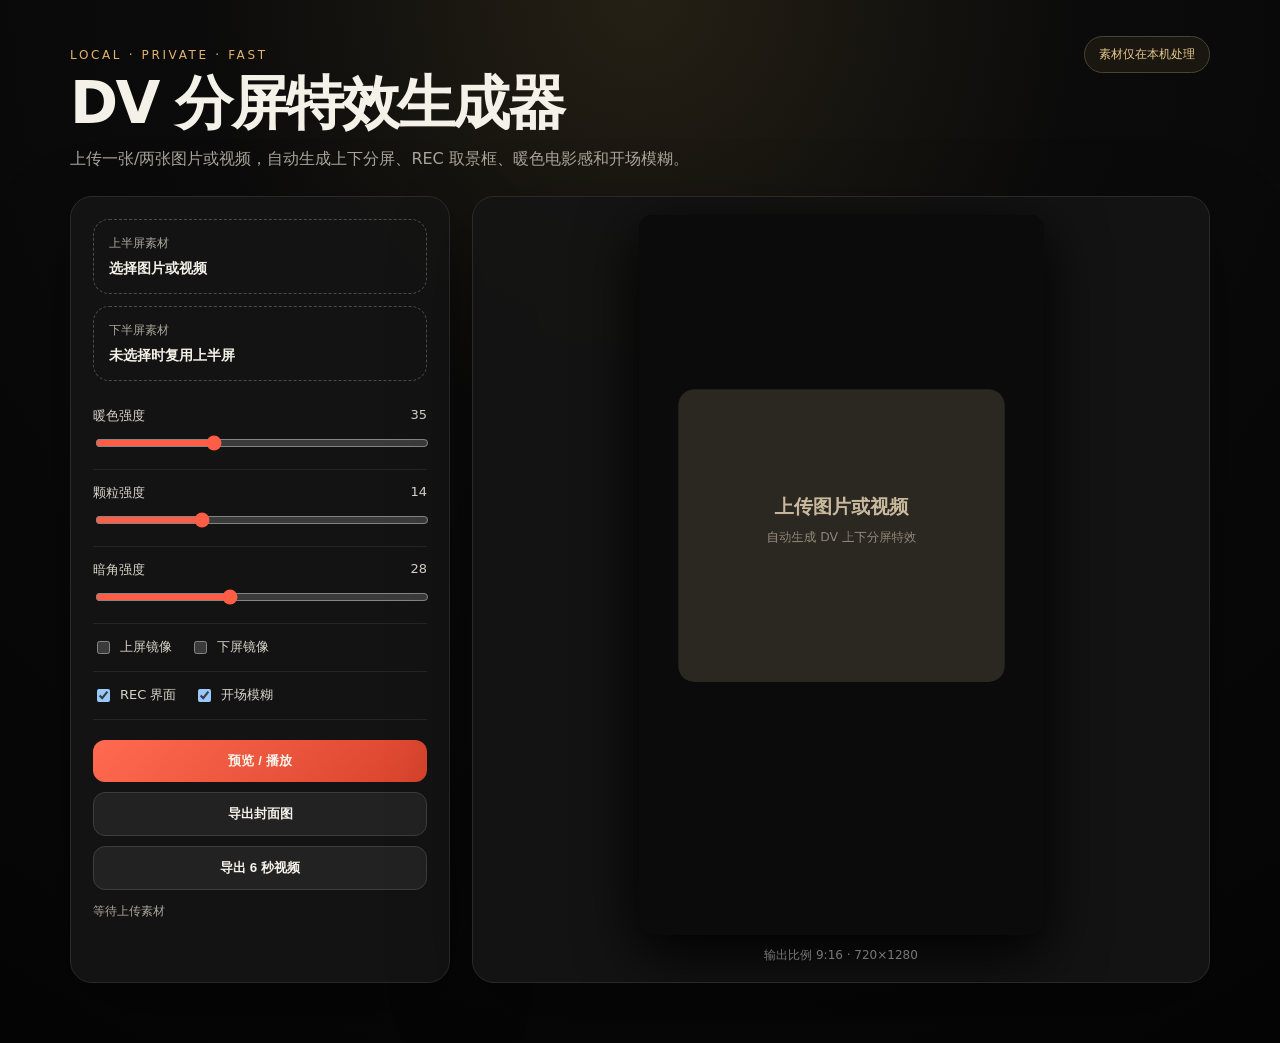
<file: index.html>
<!doctype html>
<html lang="zh-CN">
<head>
  <meta charset="UTF-8" />
  <meta name="viewport" content="width=device-width,initial-scale=1,viewport-fit=cover" />
  <meta name="theme-color" content="#101010" />
  <title>DV 分屏特效生成器</title>
  <link rel="stylesheet" href="style.css" />
</head>
<body>
  <main class="app">
    <header>
      <div>
        <p class="eyebrow">LOCAL · PRIVATE · FAST</p>
        <h1>DV 分屏特效生成器</h1>
        <p class="sub">上传一张/两张图片或视频，自动生成上下分屏、REC 取景框、暖色电影感和开场模糊。</p>
      </div>
      <span class="badge">素材仅在本机处理</span>
    </header>

    <section class="grid">
      <aside class="panel controls">
        <label class="upload">
          <span>上半屏素材</span>
          <input id="topInput" type="file" accept="image/*,video/*" />
          <b id="topName">选择图片或视频</b>
        </label>
        <label class="upload">
          <span>下半屏素材</span>
          <input id="bottomInput" type="file" accept="image/*,video/*" />
          <b id="bottomName">未选择时复用上半屏</b>
        </label>

        <div class="control-row">
          <label>暖色强度 <output id="warmOut">35</output></label>
          <input id="warm" type="range" min="0" max="100" value="35" />
        </div>
        <div class="control-row">
          <label>颗粒强度 <output id="grainOut">14</output></label>
          <input id="grain" type="range" min="0" max="45" value="14" />
        </div>
        <div class="control-row">
          <label>暗角强度 <output id="vignetteOut">28</output></label>
          <input id="vignette" type="range" min="0" max="70" value="28" />
        </div>
        <div class="control-row inline">
          <label><input id="mirrorTop" type="checkbox" /> 上屏镜像</label>
          <label><input id="mirrorBottom" type="checkbox" /> 下屏镜像</label>
        </div>
        <div class="control-row inline">
          <label><input id="recOverlay" type="checkbox" checked /> REC 界面</label>
          <label><input id="introBlur" type="checkbox" checked /> 开场模糊</label>
        </div>

        <div class="actions">
          <button id="playBtn" class="primary">预览 / 播放</button>
          <button id="imageBtn">导出封面图</button>
          <button id="recordBtn">导出 6 秒视频</button>
        </div>
        <p id="status" class="status">等待上传素材</p>
      </aside>

      <section class="panel stage-wrap">
        <canvas id="canvas" width="720" height="1280"></canvas>
        <div class="hint">输出比例 9:16 · 720×1280</div>
      </section>
    </section>
  </main>
  <script src="app.js"></script>
</body>
</html>
</file>
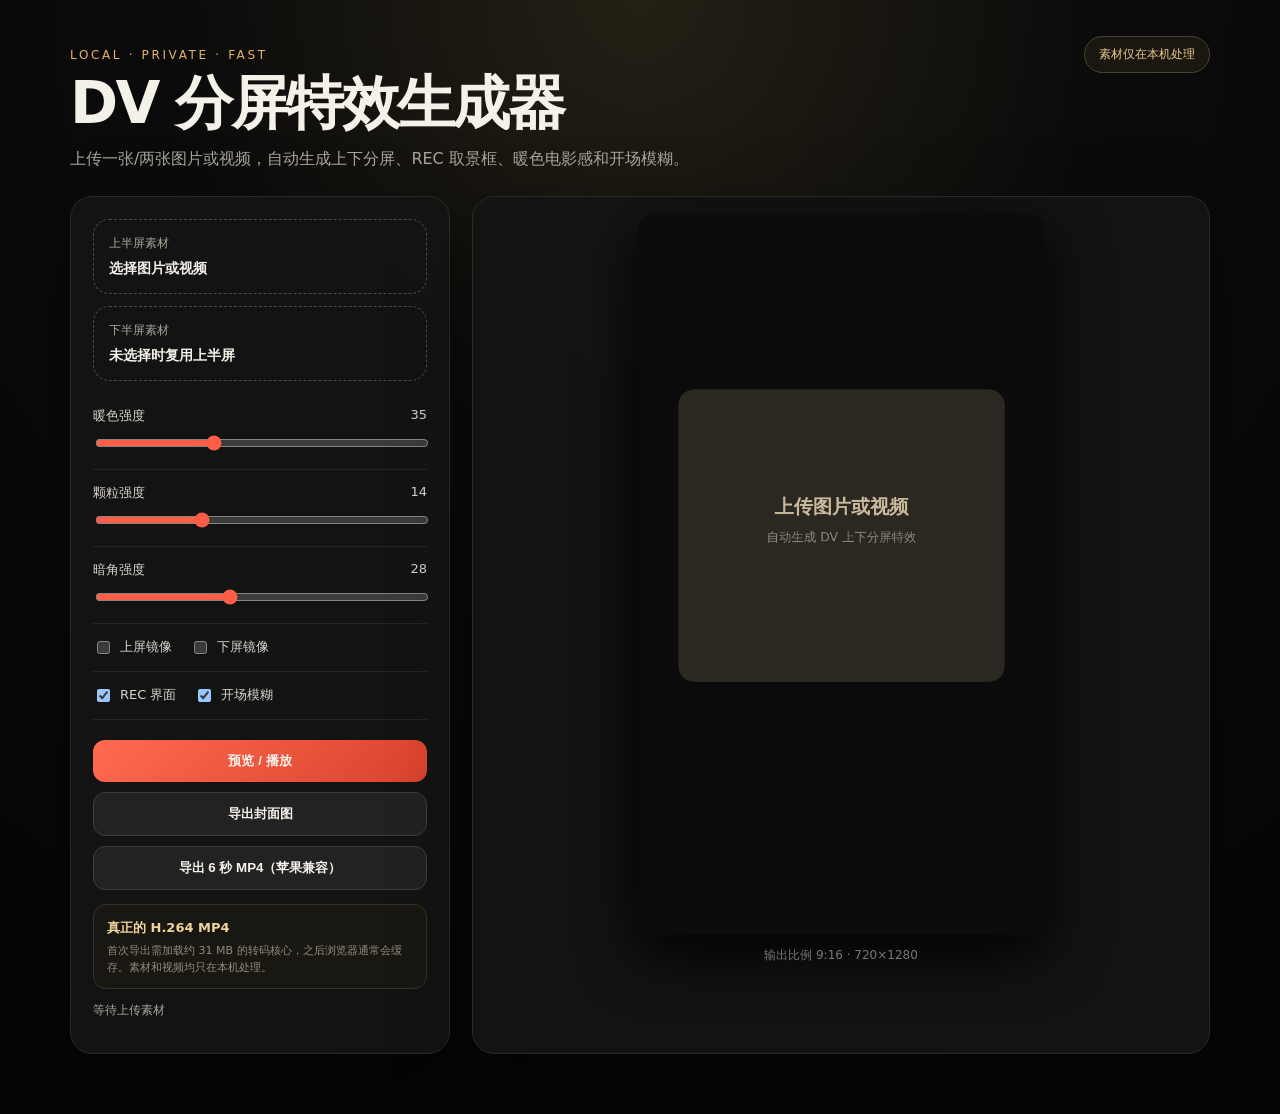
<file: dv-split-effect/index.html>
<!doctype html>
<html lang="zh-CN">
<head>
  <meta charset="UTF-8" />
  <meta name="viewport" content="width=device-width,initial-scale=1,viewport-fit=cover" />
  <meta name="theme-color" content="#101010" />
  <title>DV 分屏特效生成器</title>
  <link rel="stylesheet" href="style.css" />
</head>
<body>
  <main class="app">
    <header>
      <div>
        <p class="eyebrow">LOCAL · PRIVATE · FAST</p>
        <h1>DV 分屏特效生成器</h1>
        <p class="sub">上传一张/两张图片或视频，自动生成上下分屏、REC 取景框、暖色电影感和开场模糊。</p>
      </div>
      <span class="badge">素材仅在本机处理</span>
    </header>

    <section class="grid">
      <aside class="panel controls">
        <label class="upload">
          <span>上半屏素材</span>
          <input id="topInput" type="file" accept="image/*,video/*" />
          <b id="topName">选择图片或视频</b>
        </label>
        <label class="upload">
          <span>下半屏素材</span>
          <input id="bottomInput" type="file" accept="image/*,video/*" />
          <b id="bottomName">未选择时复用上半屏</b>
        </label>

        <div class="control-row">
          <label>暖色强度 <output id="warmOut">35</output></label>
          <input id="warm" type="range" min="0" max="100" value="35" />
        </div>
        <div class="control-row">
          <label>颗粒强度 <output id="grainOut">14</output></label>
          <input id="grain" type="range" min="0" max="45" value="14" />
        </div>
        <div class="control-row">
          <label>暗角强度 <output id="vignetteOut">28</output></label>
          <input id="vignette" type="range" min="0" max="70" value="28" />
        </div>
        <div class="control-row inline">
          <label><input id="mirrorTop" type="checkbox" /> 上屏镜像</label>
          <label><input id="mirrorBottom" type="checkbox" /> 下屏镜像</label>
        </div>
        <div class="control-row inline">
          <label><input id="recOverlay" type="checkbox" checked /> REC 界面</label>
          <label><input id="introBlur" type="checkbox" checked /> 开场模糊</label>
        </div>

        <div class="actions">
          <button id="playBtn" class="primary">预览 / 播放</button>
          <button id="imageBtn">导出封面图</button>
          <button id="recordBtn">导出 6 秒 MP4（苹果兼容）</button>
        </div>

        <div id="exportProgress" class="export-progress" hidden>
          <div class="progress-head">
            <strong id="progressTitle">准备导出</strong>
            <span id="progressPercent">0%</span>
          </div>
          <div
            id="progressTrack"
            class="progress-track"
            role="progressbar"
            aria-label="视频导出进度"
            aria-valuemin="0"
            aria-valuemax="100"
            aria-valuenow="0"
          >
            <i id="progressBar"></i>
          </div>
          <p id="progressDetail">请保持页面在前台，不要锁屏。</p>
        </div>

        <div class="mp4-note">
          <strong>真正的 H.264 MP4</strong>
          <p>首次导出需加载约 31 MB 的转码核心，之后浏览器通常会缓存。素材和视频均只在本机处理。</p>
        </div>
        <p id="status" class="status" role="status" aria-live="polite">等待上传素材</p>
      </aside>

      <section class="panel stage-wrap">
        <canvas id="canvas" width="720" height="1280"></canvas>
        <div class="hint">输出比例 9:16 · 720×1280</div>
      </section>
    </section>
  </main>
  <script src="vendor/ffmpeg/ffmpeg.js"></script>
  <script src="app.js"></script>
</body>
</html>
</file>
<file: style.css>
:root{color-scheme:dark;--bg:#090909;--panel:#151515;--line:#2a2a2a;--text:#f4f1e8;--muted:#aaa69b;--accent:#ff5d45}
*{box-sizing:border-box}body{margin:0;background:radial-gradient(circle at top,#252015 0,#0b0b0b 36%,#050505 100%);font-family:Inter,ui-sans-serif,system-ui,-apple-system,"PingFang SC",sans-serif;color:var(--text);min-height:100vh}.app{max-width:1180px;margin:auto;padding:36px 20px 60px}header{display:flex;justify-content:space-between;gap:24px;align-items:flex-start;margin-bottom:24px}h1{font-size:clamp(30px,5vw,58px);line-height:1;margin:6px 0 14px;letter-spacing:-.045em}.sub{max-width:680px;color:var(--muted);font-size:16px;line-height:1.65;margin:0}.eyebrow{font-size:12px;letter-spacing:.22em;color:#e4b36b}.badge{border:1px solid #4c4332;background:#1a1710;border-radius:999px;padding:9px 14px;color:#e7c88d;font-size:12px;white-space:nowrap}.grid{display:grid;grid-template-columns:minmax(280px,380px) minmax(0,1fr);gap:22px}.panel{background:rgba(20,20,20,.9);border:1px solid var(--line);border-radius:22px;box-shadow:0 30px 80px rgba(0,0,0,.35)}.controls{padding:22px}.upload{display:block;border:1px dashed #4b4b4b;border-radius:16px;padding:15px;margin-bottom:12px;cursor:pointer;transition:.2s}.upload:hover{border-color:#a88756;background:#1d1a14}.upload span{display:block;color:var(--muted);font-size:12px;margin-bottom:6px}.upload b{font-size:14px}.upload input{display:none}.control-row{padding:14px 0;border-bottom:1px solid #252525}.control-row label{display:flex;justify-content:space-between;color:#d8d4ca;font-size:13px}.control-row input[type=range]{width:100%;margin-top:10px;accent-color:var(--accent)}.inline{display:flex;gap:18px;flex-wrap:wrap}.inline label{justify-content:flex-start;gap:7px}.actions{display:grid;gap:10px;margin-top:20px}button{border:1px solid #3d3d3d;background:#222;color:#f6f2ea;padding:12px 14px;border-radius:12px;font-weight:700;cursor:pointer}button:hover{filter:brightness(1.15)}button:disabled{opacity:.5;cursor:not-allowed}.primary{background:linear-gradient(135deg,#ff6a50,#d9432c);border:0}.status{font-size:12px;color:var(--muted);line-height:1.5;min-height:18px}.stage-wrap{display:flex;flex-direction:column;align-items:center;padding:18px;overflow:hidden}canvas{display:block;width:min(100%,405px);height:auto;aspect-ratio:9/16;background:#000;border-radius:14px;box-shadow:0 18px 60px #000}.hint{font-size:12px;color:#777;margin-top:12px}@media(max-width:820px){header{display:block}.badge{display:inline-block;margin-top:16px}.grid{grid-template-columns:1fr}.stage-wrap{order:-1}.app{padding-top:22px}}
</file>
<file: dv-split-effect/style.css>
:root{color-scheme:dark;--bg:#090909;--panel:#151515;--line:#2a2a2a;--text:#f4f1e8;--muted:#aaa69b;--accent:#ff5d45}
*{box-sizing:border-box}body{margin:0;background:radial-gradient(circle at top,#252015 0,#0b0b0b 36%,#050505 100%);font-family:Inter,ui-sans-serif,system-ui,-apple-system,"PingFang SC",sans-serif;color:var(--text);min-height:100vh}.app{max-width:1180px;margin:auto;padding:36px 20px 60px}header{display:flex;justify-content:space-between;gap:24px;align-items:flex-start;margin-bottom:24px}h1{font-size:clamp(30px,5vw,58px);line-height:1;margin:6px 0 14px;letter-spacing:-.045em}.sub{max-width:680px;color:var(--muted);font-size:16px;line-height:1.65;margin:0}.eyebrow{font-size:12px;letter-spacing:.22em;color:#e4b36b}.badge{border:1px solid #4c4332;background:#1a1710;border-radius:999px;padding:9px 14px;color:#e7c88d;font-size:12px;white-space:nowrap}.grid{display:grid;grid-template-columns:minmax(280px,380px) minmax(0,1fr);gap:22px}.panel{background:rgba(20,20,20,.9);border:1px solid var(--line);border-radius:22px;box-shadow:0 30px 80px rgba(0,0,0,.35)}.controls{padding:22px}.upload{display:block;border:1px dashed #4b4b4b;border-radius:16px;padding:15px;margin-bottom:12px;cursor:pointer;transition:.2s}.upload:hover{border-color:#a88756;background:#1d1a14}.upload span{display:block;color:var(--muted);font-size:12px;margin-bottom:6px}.upload b{font-size:14px}.upload input{display:none}.control-row{padding:14px 0;border-bottom:1px solid #252525}.control-row label{display:flex;justify-content:space-between;color:#d8d4ca;font-size:13px}.control-row input[type=range]{width:100%;margin-top:10px;accent-color:var(--accent)}.inline{display:flex;gap:18px;flex-wrap:wrap}.inline label{justify-content:flex-start;gap:7px}.actions{display:grid;gap:10px;margin-top:20px}button{border:1px solid #3d3d3d;background:#222;color:#f6f2ea;padding:12px 14px;border-radius:12px;font-weight:700;cursor:pointer}button:hover{filter:brightness(1.15)}button:disabled{opacity:.5;cursor:not-allowed}.primary{background:linear-gradient(135deg,#ff6a50,#d9432c);border:0}.status{font-size:12px;color:var(--muted);line-height:1.5;min-height:18px}.status.error{color:#ff9b8b}.status.success{color:#9dd7a7}.mp4-note,.export-progress{margin-top:14px;border:1px solid #363127;background:#191711;border-radius:13px;padding:12px 13px}.mp4-note strong,.progress-head strong{font-size:13px;color:#f0d39d}.mp4-note p,.export-progress p{font-size:11px;line-height:1.55;color:#918b7f;margin:5px 0 0}.progress-head{display:flex;justify-content:space-between;align-items:center;gap:12px}.progress-head span{font:700 12px ui-monospace,monospace;color:#e7c88d}.progress-track{height:8px;border-radius:99px;background:#302c24;margin-top:10px;overflow:hidden}.progress-track i{display:block;width:0;height:100%;border-radius:inherit;background:linear-gradient(90deg,#ff5d45,#f0b45e);transition:width .2s ease}.stage-wrap{display:flex;flex-direction:column;align-items:center;padding:18px;overflow:hidden}canvas{display:block;width:min(100%,405px);height:auto;aspect-ratio:9/16;background:#000;border-radius:14px;box-shadow:0 18px 60px #000}.hint{font-size:12px;color:#777;margin-top:12px}@media(max-width:820px){header{display:block}.badge{display:inline-block;margin-top:16px}.grid{grid-template-columns:1fr}.stage-wrap{order:-1}.app{padding-top:22px}}
</file>
